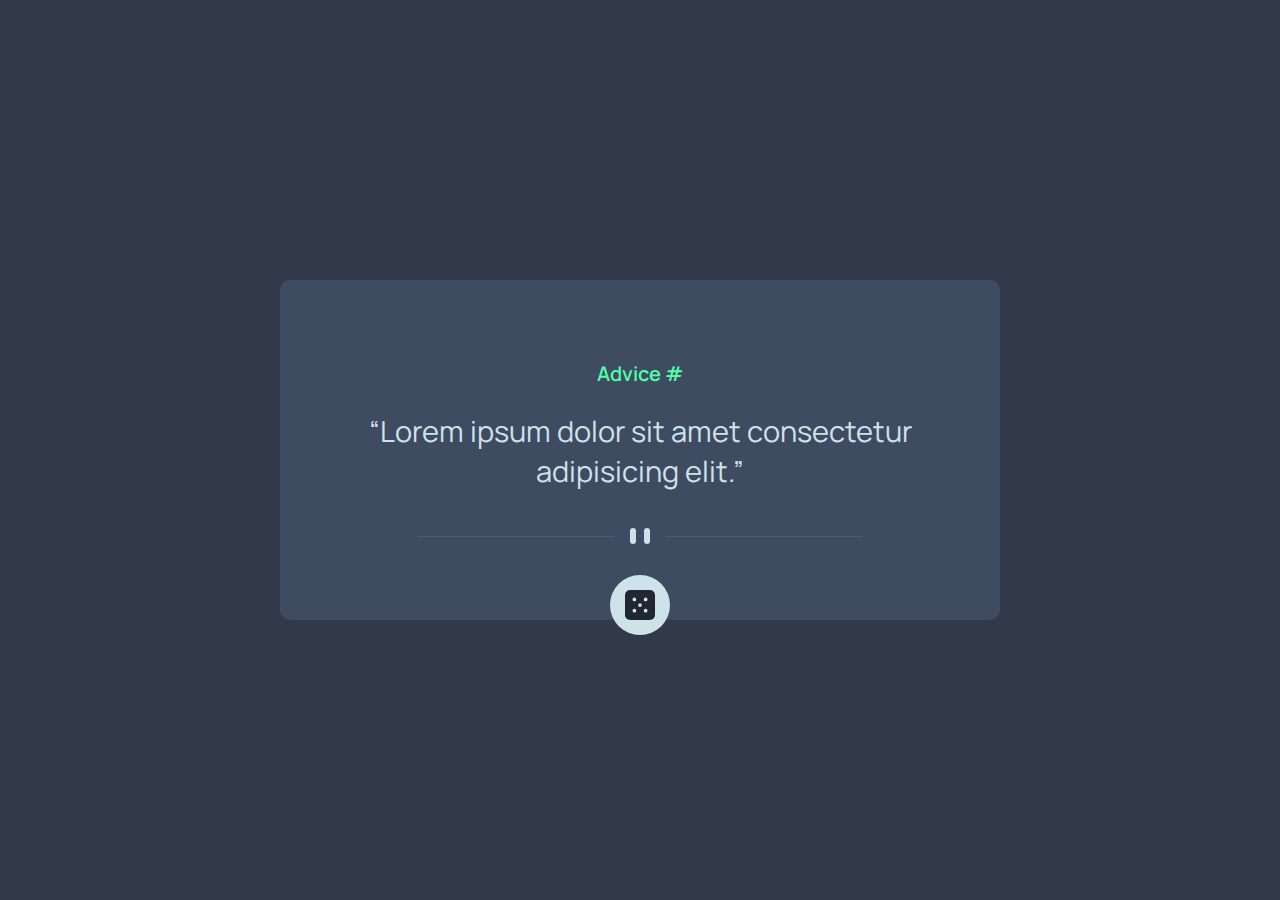
<file: Advice_generator/index.html>
<!DOCTYPE html>
<html lang="en">
  <head>
    <meta charset="UTF-8" />
    <meta name="viewport" content="width=device-width, initial-scale=1.0" />

    <link rel="stylesheet" href="style.css" />
    <title>Frontend Mentor | Advice generator app</title>
  </head>
  <body>
    <main class="container">
      <!-- Advice Section -->
      <p class="advice-number">Advice # <span class="advice-id"></span></p>
      <q class="advice"
        >Lorem ipsum dolor sit amet consectetur adipisicing elit.</q
      >
      <!-- Line Image -->
      <div class="line">
        <img
          src="./images/pattern-divider-desktop.svg"
          alt=""
        />
      </div>
      <!-- Dice Section -->
      <div class="dice-btn">
        <div class="dice-img">
          <img src="./images/icon-dice.svg" alt="" />
        </div>
      </div>
    </main>
    <script src="script.js"></script>
  </body>
</html>
</file>
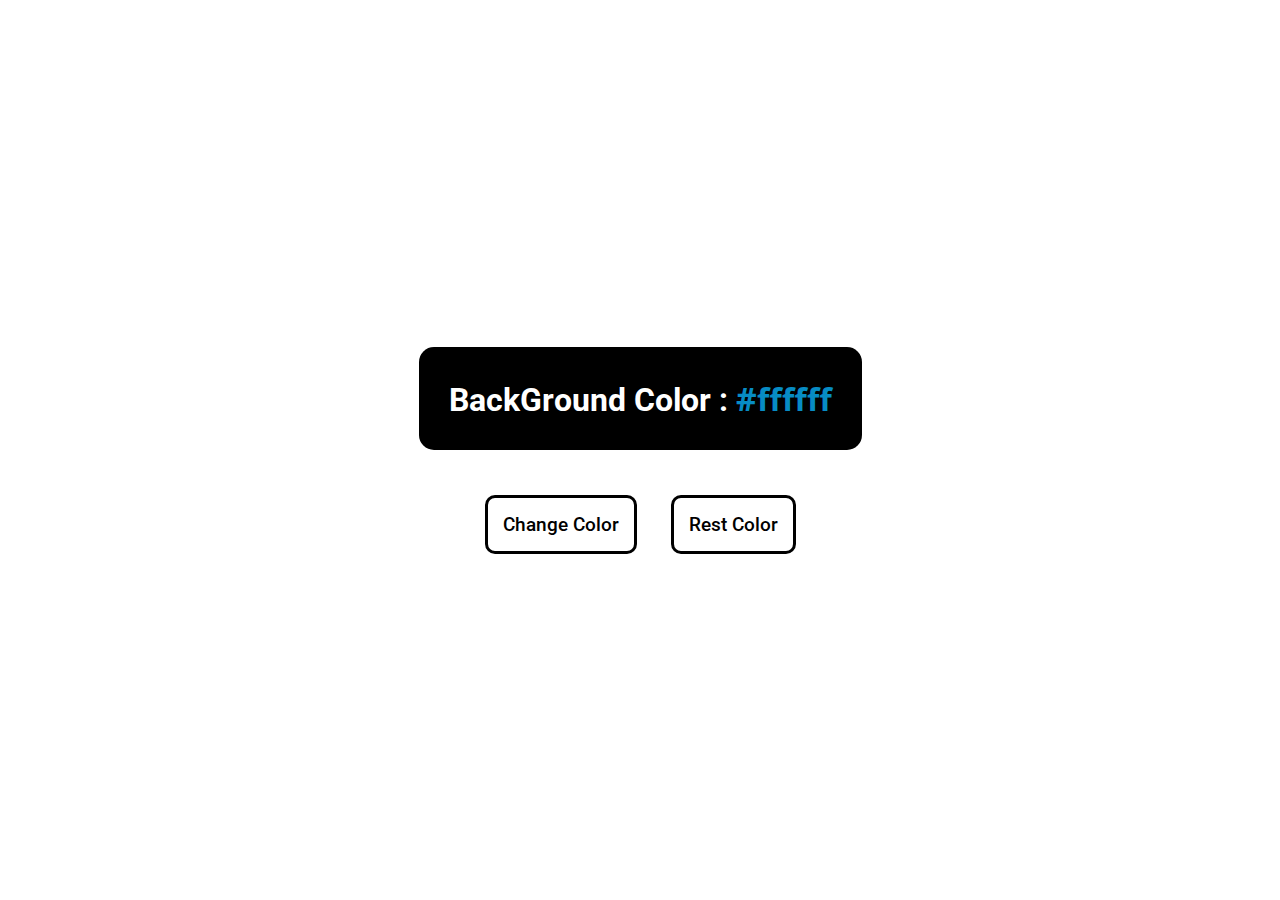
<file: Color-Flipper-main/index.html>
<!DOCTYPE html>
<html lang="en">
  <head>
    <meta charset="UTF-8" />
    <meta name="viewport" content="width=device-width, initial-scale=1.0" />
    <title>Color Flipper</title>
    <link
      href="https://fonts.googleapis.com/css2?family=Open+Sans:wght@700&family=Roboto:wght@500&display=swap"
      rel="stylesheet"
    />
    <link rel="stylesheet" href="style.css" />
  </head>
  <body>
    <main>
      <div class="container">
        <h2>
          BackGround Color :
          <span class="color">#ffffff</span>
        </h2>
        <div class="buttons">
          <button class="change-btn">Change Color</button>
          <button class="rest-btn">Rest Color</button>
        </div>
      </div>
    </main>
    <script src="script.js"></script>
  </body>
</html>
</file>
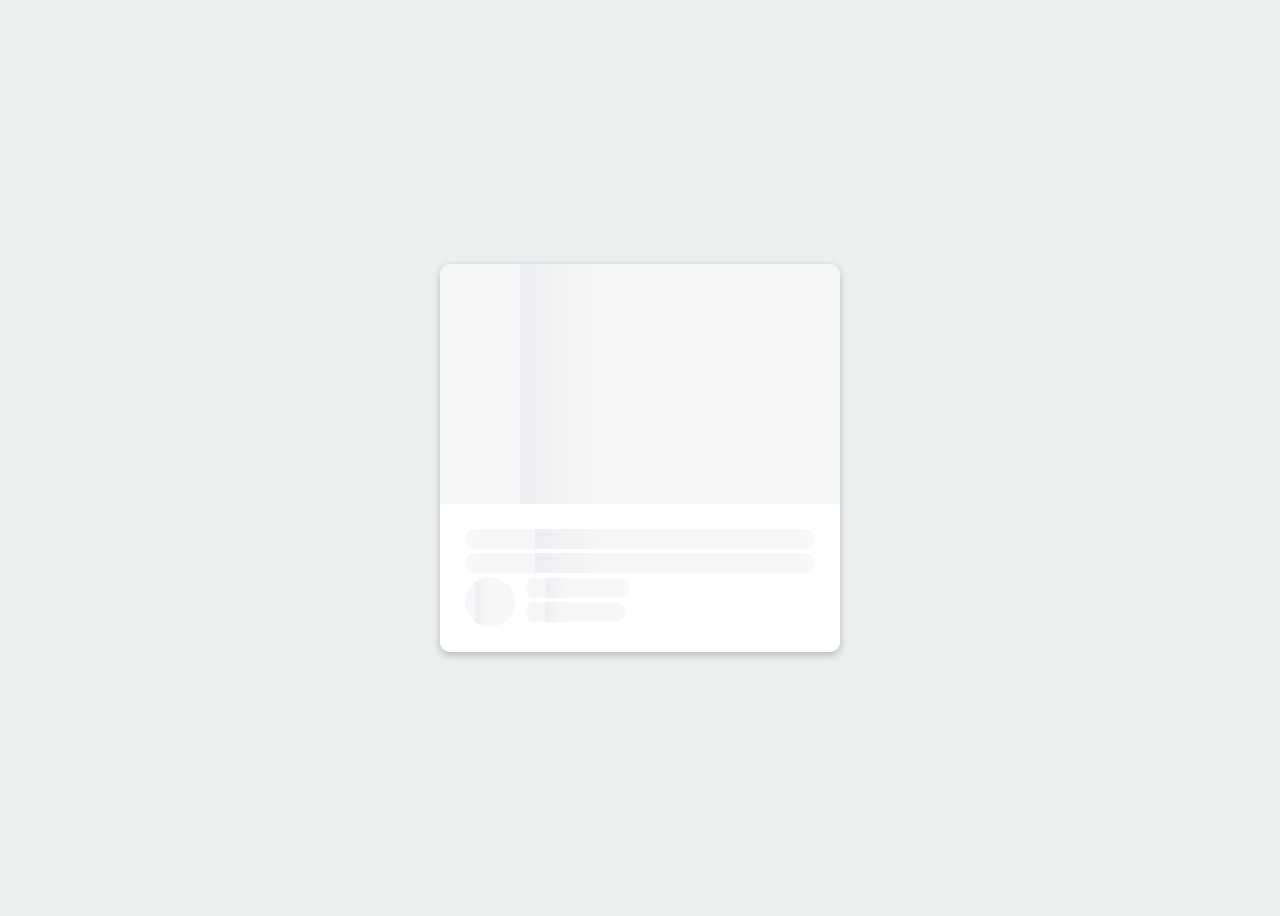
<file: Content-Placeholder/index.html>
<!DOCTYPE html>
<html lang="en">
  <head>
    <meta charset="UTF-8" />
    <meta name="viewport" content="width=device-width, initial-scale=1.0" />
    <title>Content Placeholder</title>
    <link rel="stylesheet" href="style.css" />
  </head>
  <body>
    <div class="card">
      <div class="card-header animated-bg"></div>
      <div class="card-content">
        <h2 class="card-title animated-bg animated-bg-text"></h2>
        <p class="card-description animated-bg animated-bg-text"></p>
        <div class="author">
          <div class="profile-img animated-bg">&nbsp;</div>
          <div class="author-info">
            <h3 class="name animated-bg animated-bg-text"></h3>
            <p class="date animated-bg animated-bg-text"></p>
          </div>
        </div>
      </div>
    </div>
    <script src="./script.js"></script>
  </body>
</html>
</file>
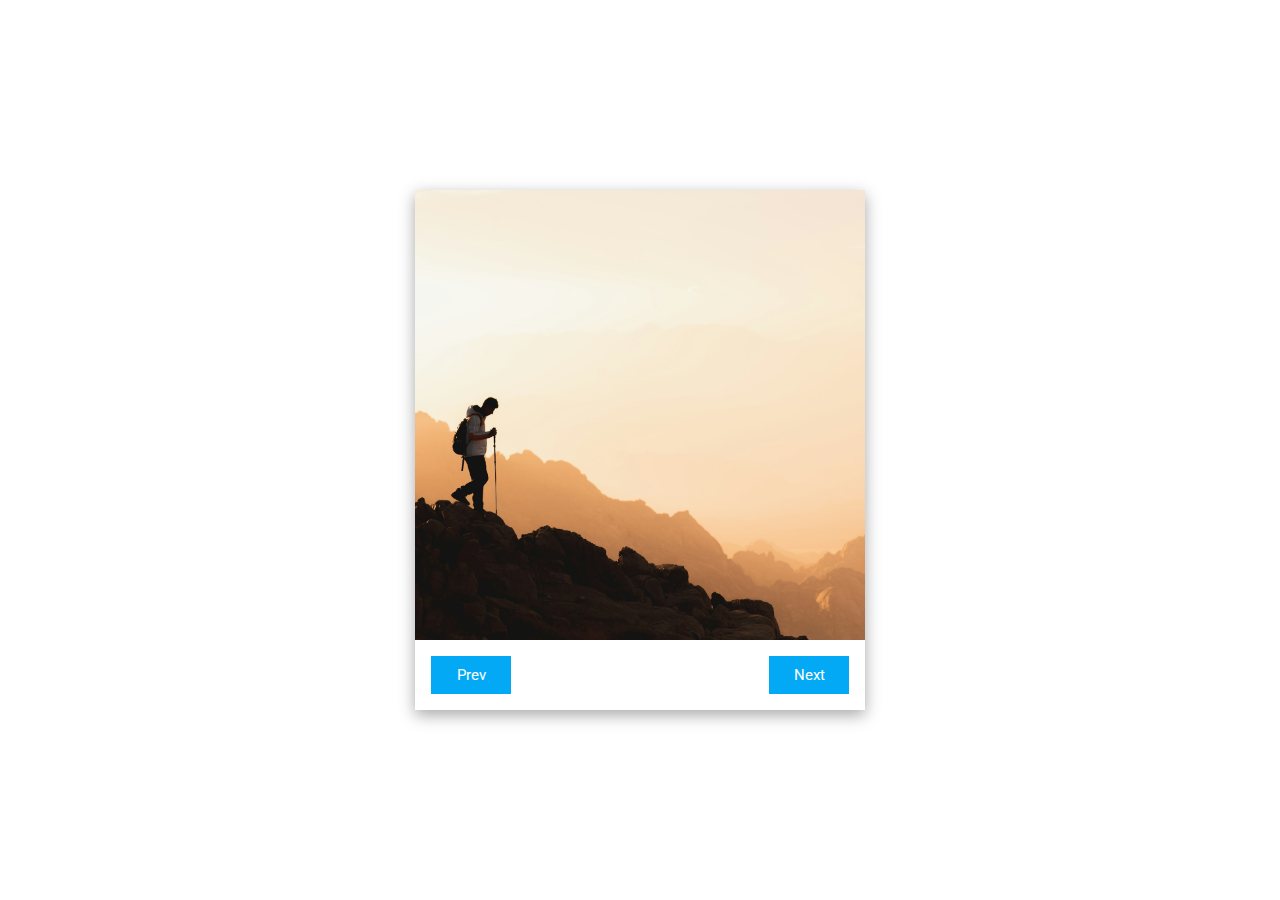
<file: Image-Carousel/index.html>
<!DOCTYPE html>
<html lang="en">
  <head>
    <meta charset="UTF-8" />
    <meta name="viewport" content="width=device-width, initial-scale=1.0" />
    <title>Image Carousel</title>
    <link rel="stylesheet" href="style.css">
  </head>
  <body>
    <div class="carousel">
      <div class="images-container">
        <img
          src="./images/photo-1682686579688-c2ba945eda0e.jpeg"
          alt="first-image"
        />
        <img
          src="./images/photo-1707343843344-011332037abb.jpeg"
          alt="second-image"
        />
        <img
          src="./images/photo-1707343844152-6d33a0bb32c3.jpeg"
          alt="third-image"
        />
        <img
          src="./images/photo-1710595638861-a6f9680649b6.jpeg"
          alt="fourth-image"
        />
      </div>
      <div class="buttons-container">
        <button id="prev" class="btn">Prev</button>
        <button id="next" class="btn">Next</button>
      </div>
    </div>
    <script src="./script.js"></script>
  </body>
</html>
</file>
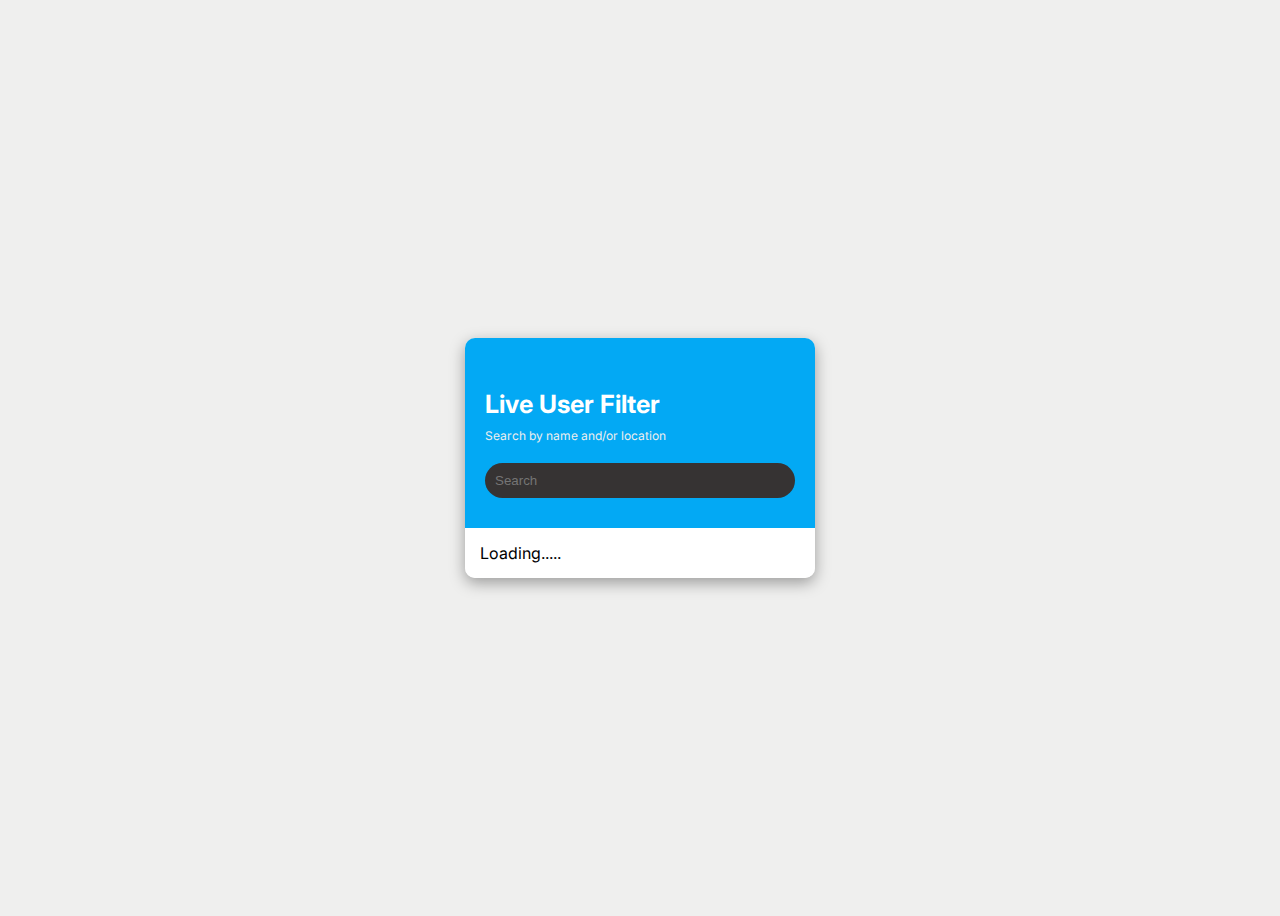
<file: Live-User-Filter/index.html>
<!DOCTYPE html>
<html lang="en">
  <head>
    <meta charset="UTF-8" />
    <meta name="viewport" content="width=device-width, initial-scale=1.0" />
    <title>Live User Filter</title>
    <link rel="stylesheet" href="./style.css" />
  </head>
  <body>
    <div class="container">
      <header>
        <h2 class="title">Live User Filter</h2>
        <small class="description"> Search by name and/or location </small>
        <input type="search" class="search" placeholder="Search" />
      </header>
      <ul class="user-list">
      </ul>
    </div>
    <script src="./script.js"></script>
  </body>
</html>
</file>
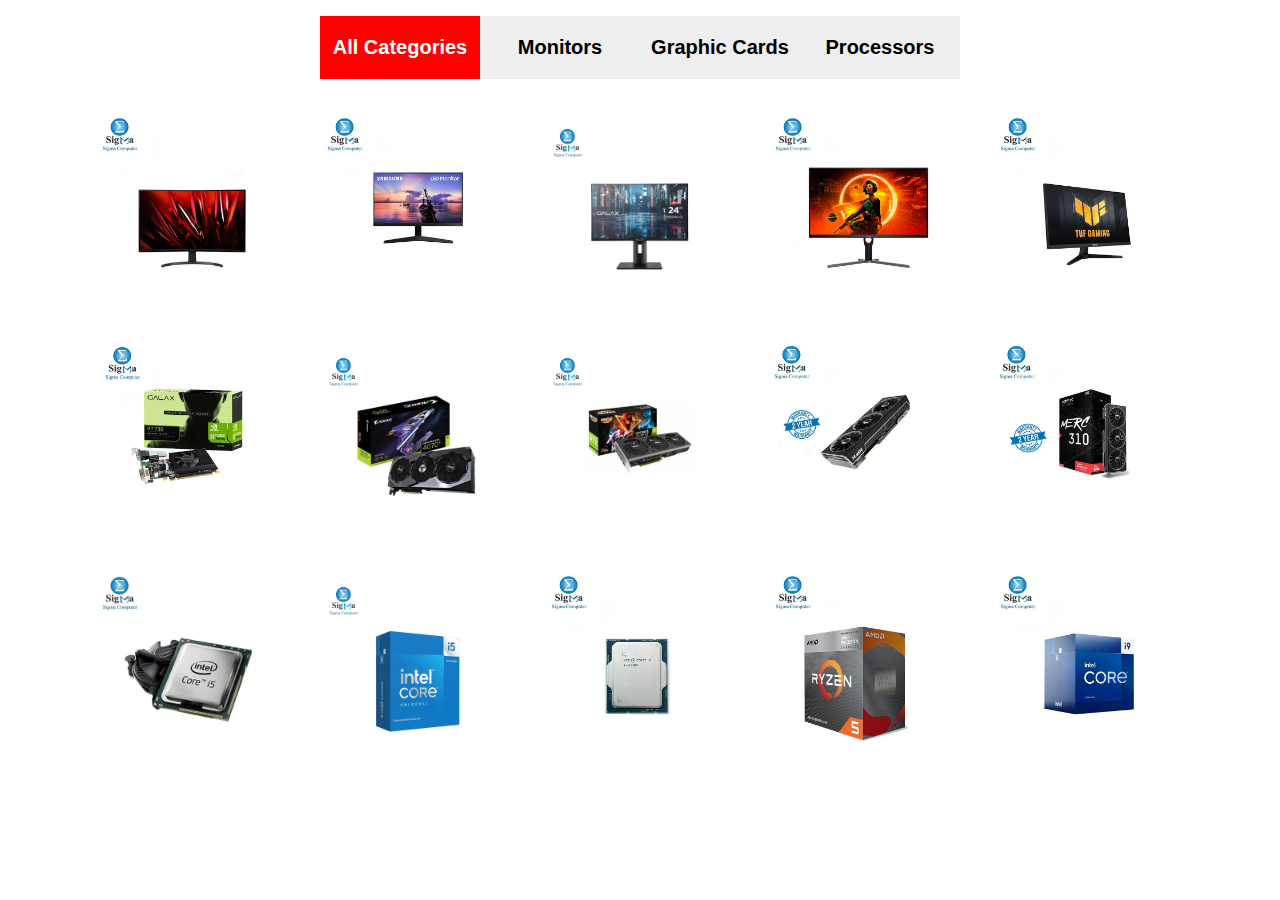
<file: Products-Category-Filter/index.html>
<!DOCTYPE html>
<html lang="en">
  <head>
    <meta charset="UTF-8" />
    <meta name="viewport" content="width=device-width, initial-scale=1.0" />
    <title>Our Works Filter</title>
    <link rel="stylesheet" href="./style.css" />
  </head>
  <body>
    <ul class="switcher">
      <li class="active" data-cat=".all">All Categories</li>
      <li data-cat=".monitor">Monitors</li>
      <li data-cat=".gfx">Graphic Cards</li>
      <li data-cat=".processors">Processors</li>
    </ul>
    <div class="gallery">
      <div class="monitors">
        <img
          decoding="async"
          class="all monitor"
          src="./imgs/monitor1.jpg"
          alt=""
        />
        <img
          decoding="async"
          class="all monitor"
          src="./imgs/monitor2.jpg"
          alt=""
        />
        <img
          decoding="async"
          class="all monitor"
          src="./imgs/monitor3.jpg"
          alt=""
        />
        <img
          decoding="async"
          class="all monitor"
          src="./imgs/monitor4.jpg"
          alt=""
        />
        <img
          decoding="async"
          class="all monitor"
          src="./imgs/monitor5.jpg"
          alt=""
        />
      </div>
      <div class="graphic-cards">
        <img
          decoding="async"
          class="all gfx"
          src="./imgs/Graphic1.jpg"
          alt=""
        />
        <img
          decoding="async"
          class="all gfx"
          src="./imgs/Graphic2.jpg"
          alt=""
        />
        <img
          decoding="async"
          class="all gfx"
          src="./imgs/Graphic3.jpg"
          alt=""
        />
        <img
          decoding="async"
          class="all gfx"
          src="./imgs/Graphic4.jpg"
          alt=""
        />
        <img
          decoding="async"
          class="all gfx"
          src="./imgs/Graphic5.jpg"
          alt=""
        />
      </div>
      <div class="processors">
        <img
          decoding="async"
          class="all processors"
          src="./imgs/pro1.jpg"
          alt=""
        />
        <img
          decoding="async"
          class="all processors"
          src="./imgs/pro2.jpg"
          alt=""
        />
        <img
          decoding="async"
          class="all processors"
          src="./imgs/pro3.jpg"
          alt=""
        />
        <img
          decoding="async"
          class="all processors"
          src="./imgs/pro4.jpg"
          alt=""
        />
        <img
          decoding="async"
          class="all processors"
          src="./imgs/pro5.jpg"
          alt=""
        />
      </div>
    </div>
    <script src="./script.js"></script>
  </body>
</html>
</file>
<file: Advice_generator/style.css>
@import url('https://fonts.googleapis.com/css2?family=Manrope:wght@200..800&display=swap');

:root {
  --light-cyan: hsl(193, 38%, 86%);
  --neon-green: hsl(150, 100%, 66%);
  --grayish-blue: hsl(218, 21%, 31%);
  --dark-grayish-blue: hsl(217, 19%, 24%);
  --dark-blue: hsl(218, 23%, 16%);
}

* {
  margin: 0;
  padding: 0;
}

body {
  box-sizing: border-box;
  background-color: var(--dark-grayish-blue);
  font-family: "Manrope", sans-serif;
  align-items: center;
}

.container {
  position: absolute;
  top: 50%;
  left: 50%;
  transform: translate(-50%, -50%);
  display: flex;
  flex-direction: column;
  align-items: center;
  background-color: var(--grayish-blue);
  width: 35rem;
  padding: 5rem;
  gap: 1.5rem;
  border-radius: 10px;
  height: 20%;
}

.advice-number {
  color: var(--neon-green);
  font-size: 20px;
  font-weight: 600;
}

.advice {
  color: var(--light-cyan);
  font-size: 29px;
  text-align: center;
}

.line {
  position: absolute;
  top: 70%;
}

.line img {
  margin-top: 10px;
}

.dice-btn {
  position: absolute;
  bottom: -15px;
  background-color: var(--light-cyan);
  width: 60px;
  height: 60px;
  text-align: center;
  border-radius: 50%;
  display: flex;
  align-items: center;
  justify-content: center;
  cursor: pointer;
  transition: 0.5s;
}

.dice-btn:hover {
  background-color: var(--neon-green);
}

.dice-btn img {
  position: absolute;
  top: 50%;
  left: 50%;
  transform: translate(-50%, -50%);
  height: 30px;
}

@media (max-width: 768px) {
  .container {
    width: 70%;
    /* Adjust width as needed */
    padding: 4rem;
    /* Adjust padding as needed */
    height: auto;
    /* Set height to auto for responsiveness */
  }

  .advice {
    font-size: 1.3rem;
  }

  .advice-number {
    font-size: 1em;
  }

  .line img {
    width: 20rem;
    margin-top: 1rem;
  }

  .dice-btn img {
    height: 1.5rem;
  }

  .dice-btn {
    width: 3rem;
    height: 3rem;
  }
}
</file>
<file: Color-Flipper-main/style.css>
* {
  padding: 0;
  margin: 0;
  box-sizing: border-box;
  font-family: 'Roboto', sans-serif;
  /* font-family: 'Open Sans', sans-serif; */
}

main .container {
  display: flex;
  flex-direction: column;
  align-items: center;
  justify-content: center;
  min-height: 100vh;
  gap: 45px;
}

main .container h2 {
  font-size: 2em;
  max-width: 45rem;
  padding: 30px;
  background-color: black;
  color: white;
  border-radius: 15px;
}

main .container h2 span {
  font-family: 'Open Sans', sans-serif;
  font-weight: 700;
  color: rgb(7, 140, 196);
}

@media (max-width: 800px) {
  main .container h2 {
    width: 350px;
    height: 140px;
    font-size: 2em;
    text-align: center;
  }

  main .container .buttons {
    display: flex;
    font-size: 15px;
  }

  main .container h2 span {
    display: block;
    margin-top: 10px;
  }
}

main .container .buttons button {
  width: fit-content;
  padding: 15px;
  background-color: transparent;
  border: 3px solid black;
  border-radius: 10px;
  font-size: 1.2em;
  font-weight: 500;
  transition: 0.3s;
  cursor: pointer;
  margin: 0 15px;
}

main .container .buttons button:hover {
  background-color: black;
  color: white;
}
</file>
<file: Content-Placeholder/style.css>
@import url('https://fonts.googleapis.com/css2?family=Roboto:wght@400;700&display=swap');

body {
  font-family: 'Roboto', sans-serif;
  background-color: #ecf0f1;
  color: black;
  display: flex;
  justify-content: center;
  align-items: center;
  height: 100vh;
}

.card {
  width: 400px;
  overflow: hidden;
  box-shadow: rgba(0, 0, 0, 0.24) 0px 3px 8px;
  border-radius: 10px;
}

.card .card-header {
  height: 240px;
}

.card .card-header img {
  max-width: 100%;
}

.card-content {
  background-color: #fff;
  padding: 25px;
}

.author {
  display: flex;
  gap: 10px;
  align-items: center;
}

.author .name {
  font-size: 20px;
}

.author-info .date {
  font-size: 14px;
  color: #ccc;
  width: 100px;
}

.card-content .author img {
  width: 50px;
  height: 50px;
  border-radius: 50%;
}

.card-content .author .profile-img {
  width: 50px;
  height: 50px;
  border-radius: 50%;
}

.animated-bg {
  background-image: linear-gradient(to right,
      #f6f7f8 10%,
      #edeef1 10%,
      #f6f7f8 20%,
      #f6f7f8 100%);
  background-size: 200% 100%;
  animation: bg-position 1s linear infinite;
}

.animated-bg-text {
  border-radius: 50px;
  display: inline-block;
  margin: 0;
  height: 20px;
  width: 100%;
}

@keyframes bg-position {
  0% {
    background-position: 50% 0;
  }

  100% {
    background-position: -150% 0;
  }
}
</file>
<file: Image-Carousel/style.css>
@import url('https://fonts.googleapis.com/css2?family=Roboto:wght@400;700&display=swap');

* {
  padding: 0;
  margin: 0;
  box-sizing: border-box;
  font-family: 'Roboto';
}

body {
  display: flex;
  align-items: center;
  justify-content: center;
  height: 100vh;
}

img {
  width: 450px;
  height: 450px;
  object-fit: cover;
}

.carousel {
  width: 450px;
  height: 520px;
  overflow: hidden;
  box-shadow: rgba(0, 0, 0, 0.35) 0px 5px 15px;
}

.images-container {
  display: flex;
  transform: translateX(0);
  transition: transform 0.5s ease-in-out;
}

.buttons-container {
  display: flex;
  justify-content: space-between;
  margin: 16px 16px 10px 16px;
}

.buttons-container .btn {
  border: none;
  padding: 10px;
  width: 80px;
  outline: none;
  background-color: #03a9f4;
  color: white;
  font-size: 15px;
  font-weight: semi-bold;
  cursor: pointer;
  transition: 0.3s;
}

.buttons-container .btn:hover {
  background-color: black;
}
</file>
<file: Live-User-Filter/style.css>
@import url('https://fonts.googleapis.com/css2?family=Inter:wght@100..900&display=swap');

* {
  box-sizing: border-box;
}

body {
  background-color: #efefee;
  display: flex;
  justify-content: center;
  align-items: center;
  height: 100vh;
  list-style: none;
  font-family: 'inter', sans-serif;
}

.container {
  width: 350px;
  overflow: hidden;
  box-shadow: rgba(0, 0, 0, 0.35) 0px 5px 15px;
  border-radius: 10px;
}

header {
  background-color: #03a9f4;
  padding: 30px 20px;
  color: white;
}

header .title {
  font-size: 25px;
  margin-bottom: 5px;
}

header .description {
  display: inline-block;
  font-size: 12px;
  color: #eee;
  margin-bottom: 20px;
}

header input {
  border: none;
  background-color: #363333;
  color: white;
  width: 100%;
  padding: 10px;
  border-radius: 50px;
}

header input:focus {
  outline: none;
}

.user-list {
  background-color: white;
  list-style-type: none;
  padding: 0;
  margin: 0;
  overflow: auto;
  max-height: 400px;
}

.user-list li {
  display: flex;
  padding: 15px;
}

.user-list img {
  width: 50px;
  height: 50px;
  border-radius: 50%;
}

.user-list .user-info {
  margin-left: 10px;
}

.user-list .user-info h3 {
  margin: 10px 0 0 0;
}

.user-list .user-info p {
  font-size: 12px;
}

.user-list li:not(:last-of-type) {
  border-bottom: 1px solid #eee;
}

.user-list li.hide {
  display: none;
}
</file>
<file: Products-Category-Filter/style.css>
body {
  font-family: Roboto, sans-serif;
}

.switcher {
  display: flex;
  list-style: none;
  justify-content: center;
  padding: 0;
}

.switcher li {
  padding: 20px 10px;
  background-color: #eee;
  cursor: pointer;
  min-width: 140px;
  text-align: center;
  font-weight: bold;
  font-size: 20px;
  transition: 0.2s;
}

.switcher li.active,
.switcher li:hover {
  background-color: red;
  color: white;
}

.gallery {
  display: flex;
  flex-wrap: wrap;
  max-width: 100%;
  justify-content: center;
  align-items: center;
}

.gallery img {
  margin: 15px 10px 10px 10px;
  height: 200px;
  width: auto;
}

@media screen and (max-width: 768px) {
  .gallery img {
    height: auto;
    max-width: 100%;
  }
  .switcher {
    flex-wrap: wrap;
  }
}
</file>
